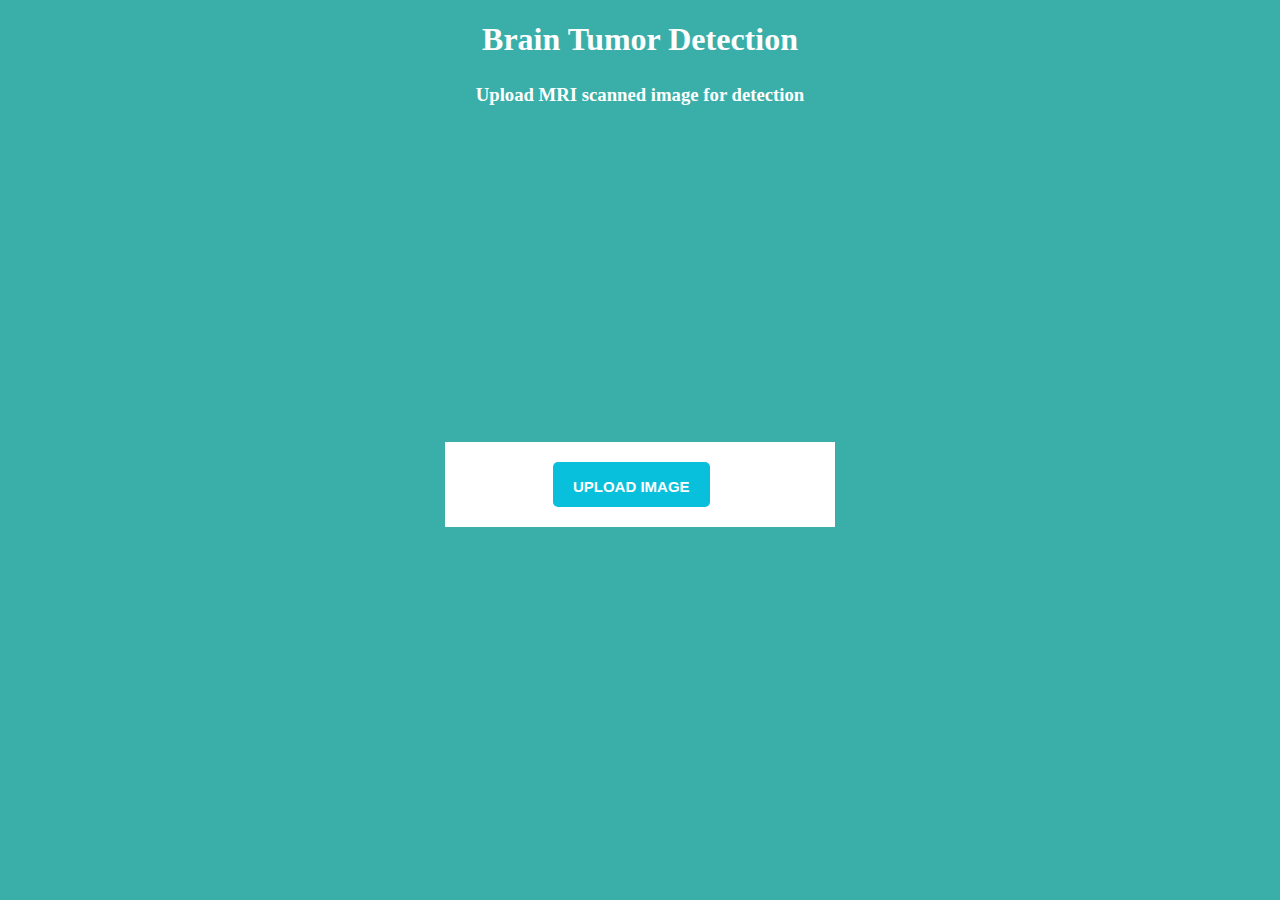
<file: Brain Tumor detection/index.html>
<!DOCTYPE html>
<html lang="en">
<head>
  <meta charset="UTF-8">
  <meta name="viewport" content="width=device-width, initial-scale=1.0">
  <meta http-equiv="X-UA-Compatible" content="ie=edge">
  <link rel="stylesheet" href="style.css">
  <title>Upload Image</title>

</head>
<body>
  <h1>Brain Tumor Detection</h1>
  <h3>Upload MRI scanned image for detection</h3>
 <div class="center">
  <div class="form-input">
    <div class="preview">
      <img id="file-ip-1-preview">
    </div>
    <label for="file-ip-1">Upload Image</label>
    <input type="file" id="file-ip-1" accept="image/*" onchange="showPreview(event);">
    <script src="script.js"></script>
  </div>
</div> 
</body>
</html>
</file>
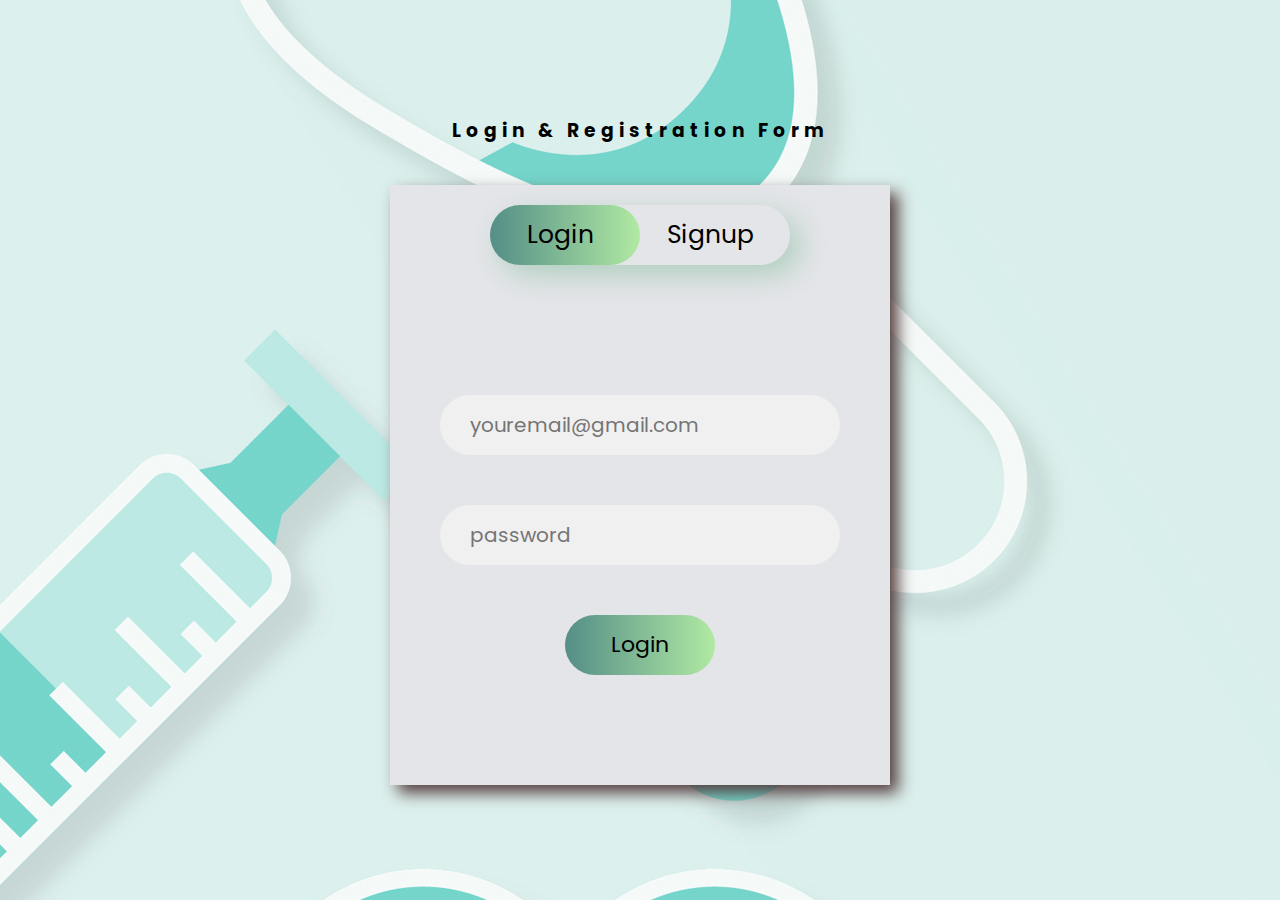
<file: Brain Tumor detection/login.html>
<!DOCTYPE html>
<html lang="en">
<head>
	<meta charset="UTF-8">
	<meta name="viewport"
		content="width=device-width, initial-scale=1.0">
	<title>Login</title>
	<link rel="stylesheet" href="login.css">
</head>

<body>
	<header>
		<h3 class="title">Login & Registration Form</h3>
	</header>

	
	<div class="container">

		<div class="slider"></div>
		<div class="btn">
			<button class="login">Login</button>
			<button class="signup">Signup</button>
		</div>

		
		<div class="form-section">

			
			<div class="login-box">
				<input type="email"
					class="email ele"
					placeholder="youremail@gmail.com">
				<input type="password"
					class="password ele"
					placeholder="password">
				<a href="index.html" target="_blank"><button class="clkbtn">Login</button></a>
			</div>

			<div class="signup-box">
				<input type="text"
					class="name ele"
					placeholder="Enter your name">
				<input type="email"
					class="email ele"
					placeholder="youremail@gmail.com">
				<input type="password"
					class="password ele"
					placeholder="password">
				<input type="password"
					class="password ele"
					placeholder="Confirm password">
				<a href="index.html" target="_blank"><button class="clkbtn">Signup</button></a>
			</div>
		</div>
	</div>
	<script src="login.js"></script>
</body>
</html>
</file>
<file: Brain Tumor detection/style.css>
body {
    margin:0px;
    height:80vh;
    background: #3AAFA9;
  }
  h1{
    color: white;
    text-align: center;
  }
  h3{
    color: white;
    text-align: center;
    margin-top: 2%;
  }
  .center {
    height:100%;
    display:flex;
    align-items:center;
    justify-content:center;
  
  }
  .form-input {
    width:350px;
    padding:20px;
    background:#fff;
    
  }
  .form-input input {
    display:none;
  
  }
  .form-input label {
    display:block;
    width:45%;
    height:45px;
    margin-left: 25%;
    line-height:50px;
    text-align:center;
    background:#09c0dc;
  
    color:#fff;
    font-size:15px;
    font-family:"Open Sans",sans-serif;
    text-transform:Uppercase;
    font-weight:600;
    border-radius:5px;
    cursor:pointer;
  }
  
  .form-input img {
    width:100%;
    display:none;
  
    margin-bottom:30px;
  }
</file>
<file: Brain Tumor detection/login.css>
@import url(
"https://fonts.googleapis.com/css2?family=Poppins:ital,wght@0,100;0,200;0,300;0,400;0,500;0,600;0,700;0,800;0,900;1,100;1,200;1,300;1,400;1,500;1,600;1,700;1,800;1,900&display=swap");

* {
	margin: 0;
	padding: 0;
	box-sizing: border-box;
	font-family: "Poppins", sans-serif;
}

body {
	height: 100vh;
	width: 100vw;
	display: flex;
	justify-content: center;
	align-items: center;
	flex-direction: column;
	gap: 40px;
	background-image: url(img.jpg);
}

/*header {
	width: 100%;
	display: flex;
	flex-direction: column;
	align-items: center;
	justify-content: center;
	gap: 8px;
}*/

.title {
	letter-spacing: 5px;
}

.container {
	height: 600px;
	width: 500px;
	background-color: #e4e5e9;;
	box-shadow: 8px 8px 15px rgb(84 63 63);
	position: relative;
	overflow: hidden;
}

.btn {
	height: 60px;
	width: 300px;
	margin: 20px auto;
	box-shadow: 10px 10px 30px rgb(175 206 190);
	border-radius: 50px;
	display: flex;
	justify-content: space-around;
}

.login,
.signup {
	font-size: 25px;
	border: none;
	outline: none;
	background-color: transparent;
	position: relative;
	cursor: pointer;
}

.slider {
	height: 60px;
	width: 150px;
	border-radius: 50px;
	background-image: linear-gradient(to right,
    #548e87,
    #b1e9a3);
	position: absolute;
	top: 20px;
	left: 100px;
	transition: all 0.5s ease-in-out;
}

.moveslider {
	left: 250px;
}

.form-section {
	height: 500px;
	width: 1000px;
	padding: 20px 0;
	display: flex;
	position: relative;
	transition: all 0.5s ease-in-out;
	left: 0px;
}

.form-section-move {
	left: -500px;
}

.login-box,
.signup-box {
	height: 100%;
	width: 500px;
	display: flex;
	flex-direction: column;
	align-items: center;
	justify-content: center;
	padding: 0px 40px;
}

.login-box {
	gap: 50px;
}

.signup-box {
	gap: 30px;
}

.ele {
	height: 60px;
	width: 400px;
	outline: none;
	border: none;
	color: rgb(77, 77, 77);
	background-color: rgb(240, 240, 240);
	border-radius: 50px;
	padding-left: 30px;
	font-size: 20px;
}

.clkbtn {
	height: 60px;
	width: 150px;
	border-radius: 50px;
	background-image: linear-gradient(to right,
    #548e87,
    #b1e9a3);
	font-size: 22px;
	border: none;
	cursor: pointer;
}
</file>
